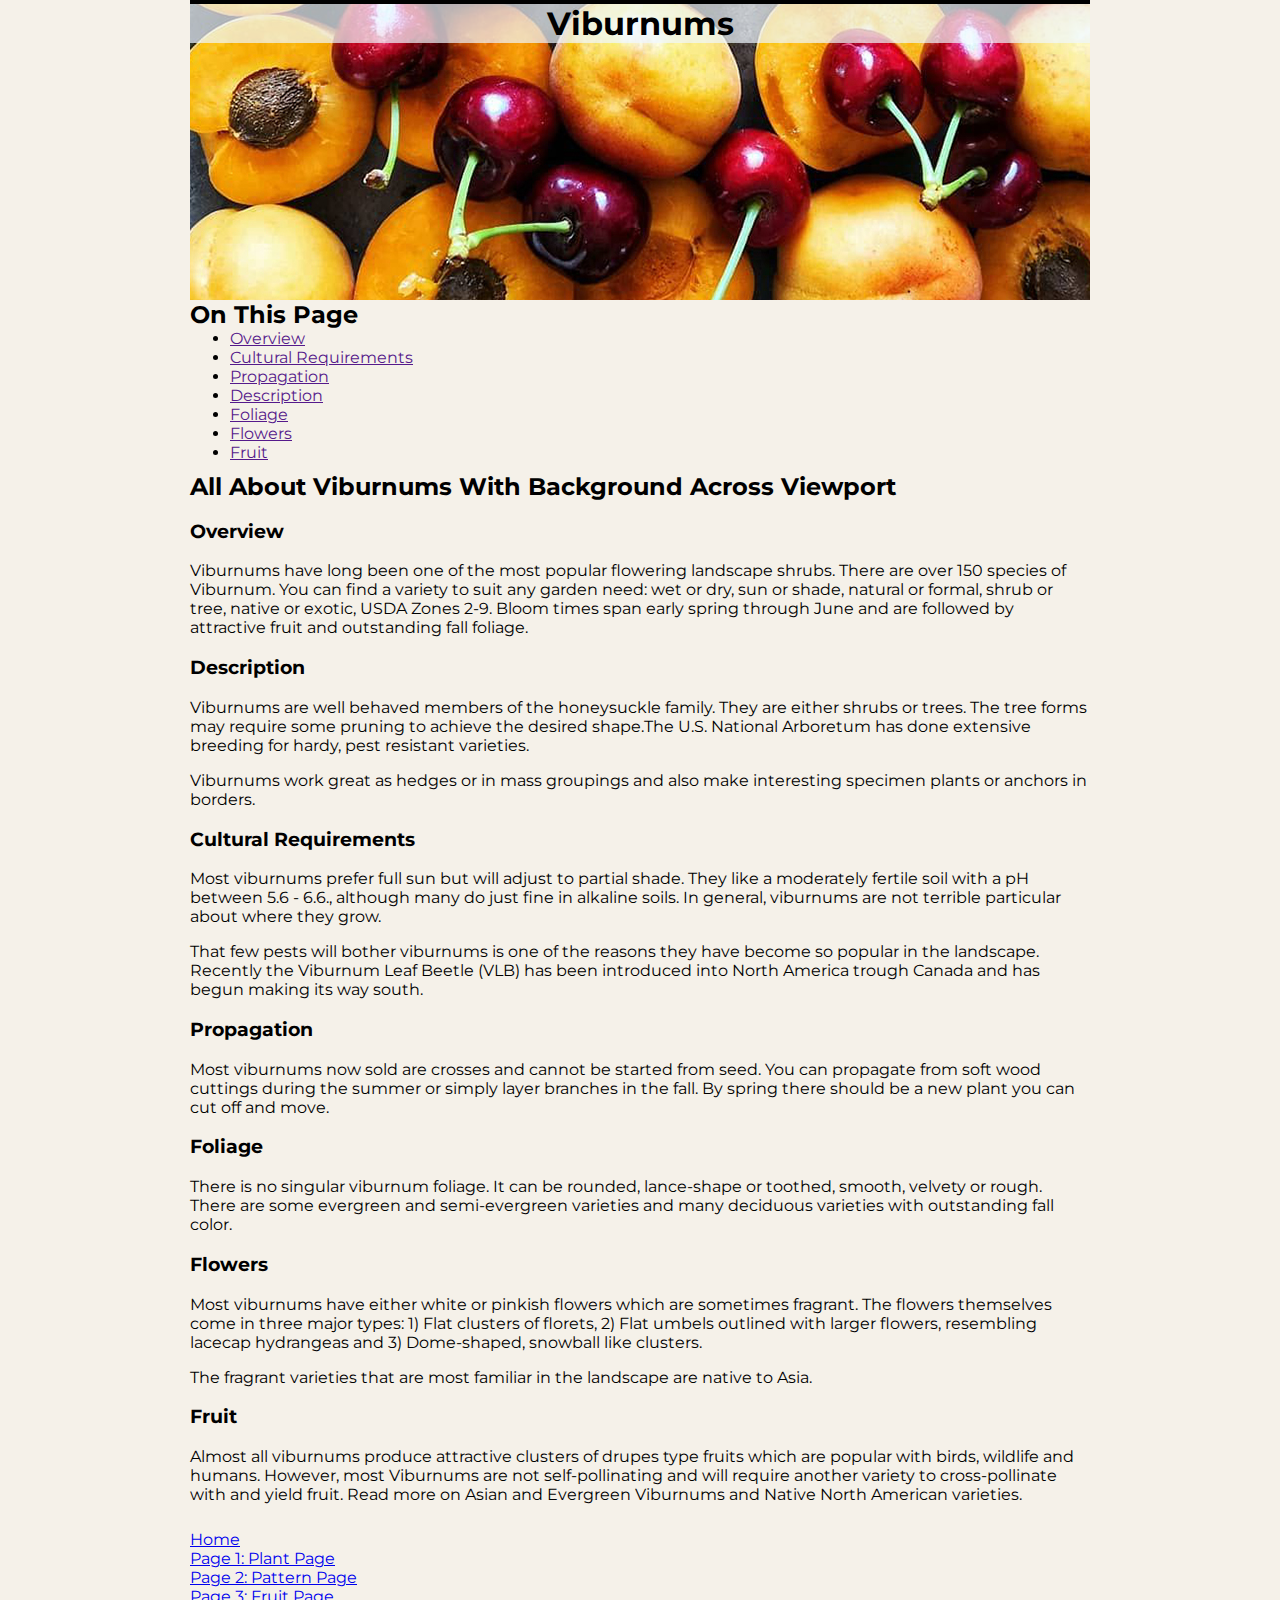
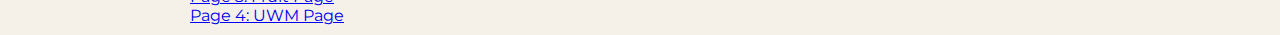
<file: fruit-image.html>
<!DOCTYPE html>
<html>
    <head>
        <meta charset="utf-8">
        <meta name="viewport" content="width=device-width, initial-scale=1.0">
        <title>Page 3</title>
        <link href="styles.css" rel="stylesheet" type="text/css">
        <link href="styles-fruit.css" rel="stylesheet" type="text/css">
        <link rel="preconnect" href="https://fonts.gstatic.com" crossorigin>
        <link href="https://fonts.googleapis.com/css2?family=DM+Serif+Display:ital@0;1&family=Lato:ital,wght@0,100;0,300;0,400;0,700;0,900;1,100;1,300;1,400;1,700;1,900&family=Montserrat:ital,wght@0,100..900;1,100..900&family=Quicksand:wght@300..700&display=swap" rel="stylesheet">
    </head>

<!--HEADER CONTENT-->
<div class="wrapper header">
    <body>
        <header class="header">
            <h1 class="site-id">Viburnums</h1>
        </header>

        <header>
            <h2>On This Page</h2>
           <nav class="wrapper nav">
                <ul>
                    <li>
                        <a href="">Overview</a>
                    </li>
                    <li>
                        <a href="">Cultural Requirements</a>
                    </li>
                    <li>
                        <a href="">Propagation</a>
                    </li>
                    <li>
                        <a href="">Description</a>
                    </li>
                    <li>
                        <a href="">Foliage</a>
                    </li>
                    <li>
                        <a href="">Flowers</a>
                    </li>
                    <li>
                        <a href="">Fruit</a>
                    </li>
                </ul>
            </nav>
        </header>

<!--MAIN CONTENT-->
        <main class="main">
            <h2>All About Viburnums With Background Across Viewport</h2> 
            <h3>Overview</h3>
    
                <p>Viburnums have long been one of the most popular flowering landscape shrubs. There are over 150 species of Viburnum. 
                    You can find a variety to suit any garden need: wet or dry, sun or shade, natural or formal, shrub or tree, native or exotic, USDA Zones 2-9. 
                    Bloom times span early spring through June and are followed by attractive fruit and outstanding fall foliage.</p>

           <h3>Description</h3>
    
                <p>Viburnums are well behaved members of the honeysuckle family. They are either shrubs or trees. 
                    The tree forms may require some pruning to achieve the desired shape.The U.S. 
                    National Arboretum has done extensive breeding for hardy, pest resistant varieties.</p>

                <p>Viburnums work great as hedges or in mass groupings and also make interesting specimen plants or anchors in borders.</p>

            <h3>Cultural Requirements</h3>
                <p>Most viburnums prefer full sun but will adjust to partial shade. They like a moderately fertile soil with a pH between 5.6 - 6.6., although many do just fine in alkaline soils. 
                    In general, viburnums are not terrible particular about where they grow.</p>

                <p>That few pests will bother viburnums is one of the reasons they have become so popular in the landscape. 
                    Recently the Viburnum Leaf Beetle (VLB) has been introduced into North America trough Canada and has begun making its way south.</p>
            
            <h3>Propagation</h3>
                <p>Most viburnums now sold are crosses and cannot be started from seed. You can propagate from soft wood cuttings during the summer or simply layer branches in the fall. 
                    By spring there should be a new plant you can cut off and move.</p>
            
            <h3>Foliage</h3>
                <p>There is no singular viburnum foliage. It can be rounded, lance-shape or toothed, smooth, velvety or rough. 
                    There are some evergreen and semi-evergreen varieties and many deciduous varieties with outstanding fall color.</p>

            <h3>Flowers</h3>
                <p>Most viburnums have either white or pinkish flowers which are sometimes fragrant. 
                    The flowers themselves come in three major types: 1) Flat clusters of florets, 2) Flat umbels outlined with larger flowers, resembling lacecap hydrangeas and 
                    3) Dome-shaped, snowball like clusters.</p>

                <p>The fragrant varieties that are most familiar in the landscape are native to Asia.</p>

            <h3>Fruit</h3>
                <p>Almost all viburnums produce attractive clusters of drupes type fruits which are popular with birds, wildlife and humans. 
                    However, most Viburnums are not self-pollinating and will require another variety to cross-pollinate with and yield fruit. 
                    Read more on Asian and Evergreen Viburnums and Native North American varieties.</p>

<!--FOOTER CONTENT-->
        <footer class="footer">
            <ul class="page-links">
                <li>
                    <a href="index.html">Home</a>
                </li>
                <li>
                    <a href="plant-image.html">Page 1: Plant Page</a>
                </li>
                <li>
                    <a href="pattern-image.html">Page 2: Pattern Page</a>
                </li>
                <li>
                    <a href="fruit-image.html">Page 3: Fruit Page</a>
                </li>
                <li>
                    <a href="uwm-image.html">Page 4: UWM Page</a>
                </li>
            </ul>
        </footer>
    </main>
    </body>
</div>
</html>
</file>
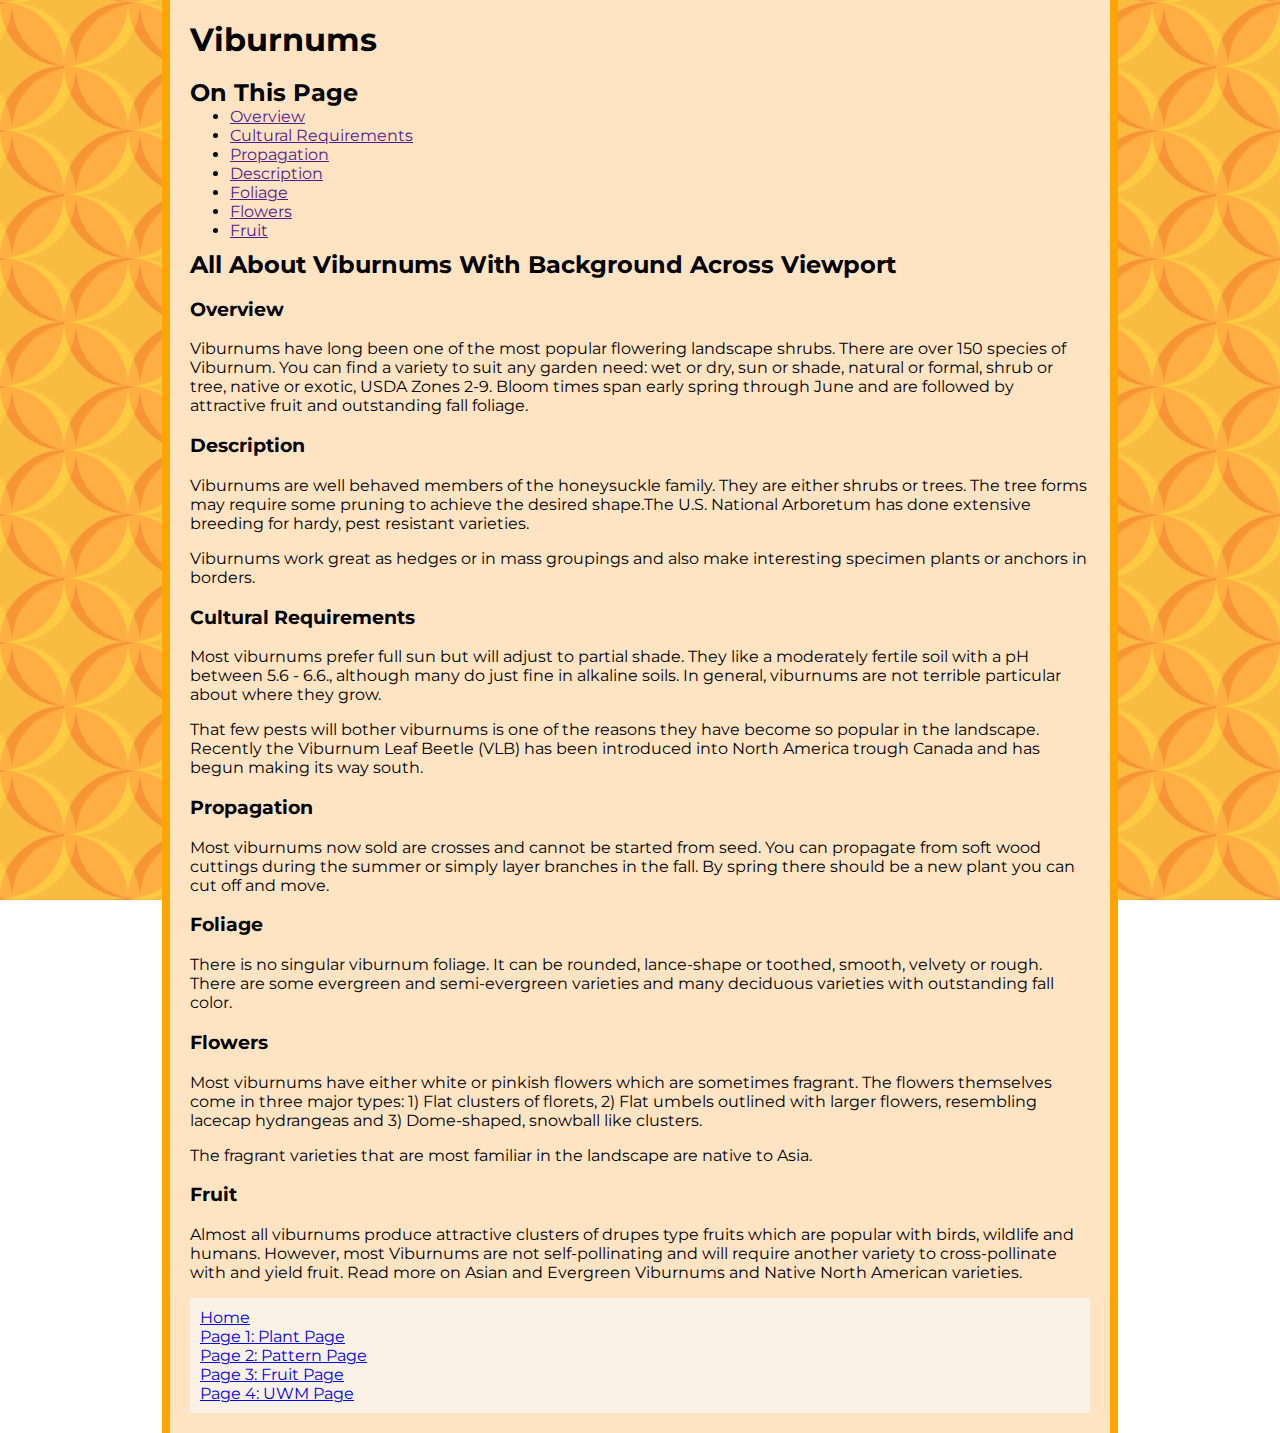
<file: pattern-image.html>
<!DOCTYPE html>
<html>
    <head>
        <meta charset="utf-8">
        <meta name="viewport" content="width=device-width, initial-scale=1.0">
        <title>Page 2</title>
        <link href="styles.css" rel="stylesheet" type="text/css">
        <link href="styles-pattern.css" rel="stylesheet" type="text/css">
        <link rel="preconnect" href="https://fonts.googleapis.com">
        <link rel="preconnect" href="https://fonts.gstatic.com" crossorigin>
        <link href="https://fonts.googleapis.com/css2?family=DM+Serif+Display:ital@0;1&family=Lato:ital,wght@0,100;0,300;0,400;0,700;0,900;1,100;1,300;1,400;1,700;1,900&family=Montserrat:ital,wght@0,100..900;1,100..900&family=Quicksand:wght@300..700&display=swap" rel="stylesheet">
    </head>

<!--HEADER CONTENT-->
<div class="wrapper header">
    <body>
        <header>
            <h1>Viburnums</h1>
            <br>
            <h2>On This Page</h2>
            <nav>
                <ul>
                    <li>
                        <a href="">Overview</a>
                    </li>
                    <li>
                        <a href="">Cultural Requirements</a>
                    </li>
                    <li>
                        <a href="">Propagation</a>
                    </li>
                    <li>
                        <a href="">Description</a>
                    </li>
                    <li>
                        <a href="">Foliage</a>
                    </li>
                    <li>
                        <a href="">Flowers</a>
                    </li>
                    <li>
                        <a href="">Fruit</a>
                    </li>
                </ul>
            </nav>
        </header>

<!--MAIN CONTENT-->
        <main class="main">
            <h2>All About Viburnums With Background Across Viewport</h2> 
            <h3>Overview</h3>
    
                <p>Viburnums have long been one of the most popular flowering landscape shrubs. There are over 150 species of Viburnum. 
                    You can find a variety to suit any garden need: wet or dry, sun or shade, natural or formal, shrub or tree, native or exotic, USDA Zones 2-9. 
                    Bloom times span early spring through June and are followed by attractive fruit and outstanding fall foliage.</p>

           <h3>Description</h3>
    
                <p>Viburnums are well behaved members of the honeysuckle family. They are either shrubs or trees. 
                    The tree forms may require some pruning to achieve the desired shape.The U.S. 
                    National Arboretum has done extensive breeding for hardy, pest resistant varieties.</p>

                <p>Viburnums work great as hedges or in mass groupings and also make interesting specimen plants or anchors in borders.</p>

            <h3>Cultural Requirements</h3>
                <p>Most viburnums prefer full sun but will adjust to partial shade. They like a moderately fertile soil with a pH between 5.6 - 6.6., although many do just fine in alkaline soils. 
                    In general, viburnums are not terrible particular about where they grow.</p>

                <p>That few pests will bother viburnums is one of the reasons they have become so popular in the landscape. 
                    Recently the Viburnum Leaf Beetle (VLB) has been introduced into North America trough Canada and has begun making its way south.</p>
            
            <h3>Propagation</h3>
                <p>Most viburnums now sold are crosses and cannot be started from seed. You can propagate from soft wood cuttings during the summer or simply layer branches in the fall. 
                    By spring there should be a new plant you can cut off and move.</p>
            
            <h3>Foliage</h3>
                <p>There is no singular viburnum foliage. It can be rounded, lance-shape or toothed, smooth, velvety or rough. 
                    There are some evergreen and semi-evergreen varieties and many deciduous varieties with outstanding fall color.</p>

            <h3>Flowers</h3>
                <p>Most viburnums have either white or pinkish flowers which are sometimes fragrant. 
                    The flowers themselves come in three major types: 1) Flat clusters of florets, 2) Flat umbels outlined with larger flowers, resembling lacecap hydrangeas and 
                    3) Dome-shaped, snowball like clusters.</p>

                <p>The fragrant varieties that are most familiar in the landscape are native to Asia.</p>

            <h3>Fruit</h3>
                <p>Almost all viburnums produce attractive clusters of drupes type fruits which are popular with birds, wildlife and humans. 
                    However, most Viburnums are not self-pollinating and will require another variety to cross-pollinate with and yield fruit. 
                    Read more on Asian and Evergreen Viburnums and Native North American varieties.</p>

<!--FOOTER CONTENT-->
        <footer class="footer">
            <ul class="page-links">
                <li>
                    <a href="index.html">Home</a>
                </li>
                <li>
                    <a href="plant-image.html">Page 1: Plant Page</a>
                </li>
                <li>
                    <a href="pattern-image.html">Page 2: Pattern Page</a>
                </li>
                <li>
                    <a href="fruit-image.html">Page 3: Fruit Page</a>
                </li>
                <li>
                    <a href="uwm-image.html">Page 4: UWM Page</a>
                </li>
            </ul>
        </footer>
    </main>
    </body>
</div>
</html>
</file>
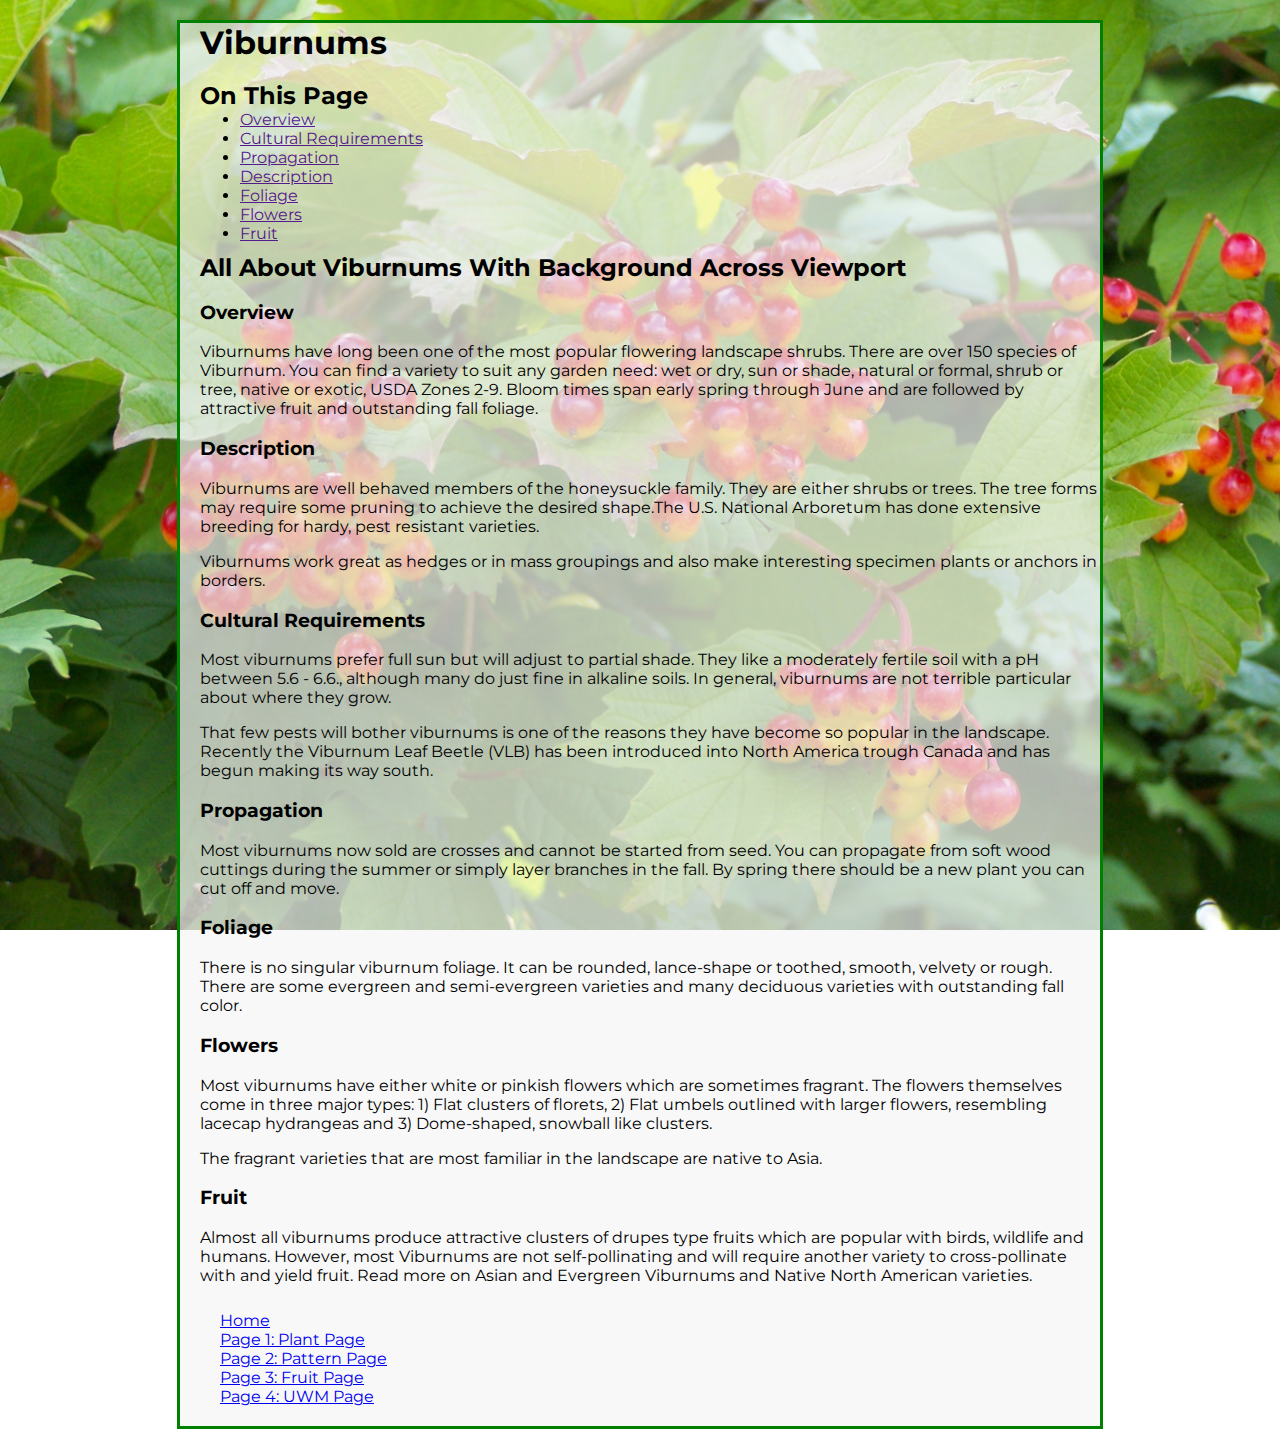
<file: plant-image.html>
<!DOCTYPE html>
<html>
    <head>
        <meta charset="utf-8">
        <meta name="viewport" content="width=device-width, initial-scale=1.0">
        <title>Page 1</title>
        <link href="styles.css" rel="stylesheet" type="text/css">
        <link href="styles-plant.css" rel="stylesheet" type="text/css">
        <link rel="preconnect" href="https://fonts.gstatic.com" crossorigin>
        <link href="https://fonts.googleapis.com/css2?family=DM+Serif+Display:ital@0;1&family=Lato:ital,wght@0,100;0,300;0,400;0,700;0,900;1,100;1,300;1,400;1,700;1,900&family=Montserrat:ital,wght@0,100..900;1,100..900&family=Quicksand:wght@300..700&display=swap" rel="stylesheet">
    </head>

<!--HEADER CONTENT-->
<div class="wrapper header">
    <body>
        <header>
            <h1>Viburnums</h1>
            <br>
            <h2>On This Page</h2>
            <nav>
                <ul>
                    <li>
                        <a href="">Overview</a>
                    </li>
                    <li>
                        <a href="">Cultural Requirements</a>
                    </li>
                    <li>
                        <a href="">Propagation</a>
                    </li>
                    <li>
                        <a href="">Description</a>
                    </li>
                    <li>
                        <a href="">Foliage</a>
                    </li>
                    <li>
                        <a href="">Flowers</a>
                    </li>
                    <li>
                        <a href="">Fruit</a>
                    </li>
                </ul>
            </nav>
        </header>

<!--MAIN CONTENT-->
        <main class="main">
            <h2>All About Viburnums With Background Across Viewport</h2> 
            <h3>Overview</h3>
    
                <p>Viburnums have long been one of the most popular flowering landscape shrubs. There are over 150 species of Viburnum. 
                    You can find a variety to suit any garden need: wet or dry, sun or shade, natural or formal, shrub or tree, native or exotic, USDA Zones 2-9. 
                    Bloom times span early spring through June and are followed by attractive fruit and outstanding fall foliage.</p>

           <h3>Description</h3>
    
                <p>Viburnums are well behaved members of the honeysuckle family. They are either shrubs or trees. 
                    The tree forms may require some pruning to achieve the desired shape.The U.S. 
                    National Arboretum has done extensive breeding for hardy, pest resistant varieties.</p>

                <p>Viburnums work great as hedges or in mass groupings and also make interesting specimen plants or anchors in borders.</p>

            <h3>Cultural Requirements</h3>
                <p>Most viburnums prefer full sun but will adjust to partial shade. They like a moderately fertile soil with a pH between 5.6 - 6.6., although many do just fine in alkaline soils. 
                    In general, viburnums are not terrible particular about where they grow.</p>

                <p>That few pests will bother viburnums is one of the reasons they have become so popular in the landscape. 
                    Recently the Viburnum Leaf Beetle (VLB) has been introduced into North America trough Canada and has begun making its way south.</p>
            
            <h3>Propagation</h3>
                <p>Most viburnums now sold are crosses and cannot be started from seed. You can propagate from soft wood cuttings during the summer or simply layer branches in the fall. 
                    By spring there should be a new plant you can cut off and move.</p>
            
            <h3>Foliage</h3>
                <p>There is no singular viburnum foliage. It can be rounded, lance-shape or toothed, smooth, velvety or rough. 
                    There are some evergreen and semi-evergreen varieties and many deciduous varieties with outstanding fall color.</p>

            <h3>Flowers</h3>
                <p>Most viburnums have either white or pinkish flowers which are sometimes fragrant. 
                    The flowers themselves come in three major types: 1) Flat clusters of florets, 2) Flat umbels outlined with larger flowers, resembling lacecap hydrangeas and 
                    3) Dome-shaped, snowball like clusters.</p>

                <p>The fragrant varieties that are most familiar in the landscape are native to Asia.</p>

            <h3>Fruit</h3>
                <p>Almost all viburnums produce attractive clusters of drupes type fruits which are popular with birds, wildlife and humans. 
                    However, most Viburnums are not self-pollinating and will require another variety to cross-pollinate with and yield fruit. 
                    Read more on Asian and Evergreen Viburnums and Native North American varieties.</p>

<!--FOOTER CONTENT-->
        <footer class="footer">
            <ul class="page-links">
                <li>
                    <a href="index.html">Home</a>
                </li>
                <li>
                    <a href="plant-image.html">Page 1: Plant Page</a>
                </li>
                <li>
                    <a href="pattern-image.html">Page 2: Pattern Page</a>
                </li>
                <li>
                    <a href="fruit-image.html">Page 3: Fruit Page</a>
                </li>
                <li>
                    <a href="uwm-image.html">Page 4: UWM Page</a>
                </li>
            </ul>
        </footer>
    </main>
    </body>
</div>
</html>
</file>
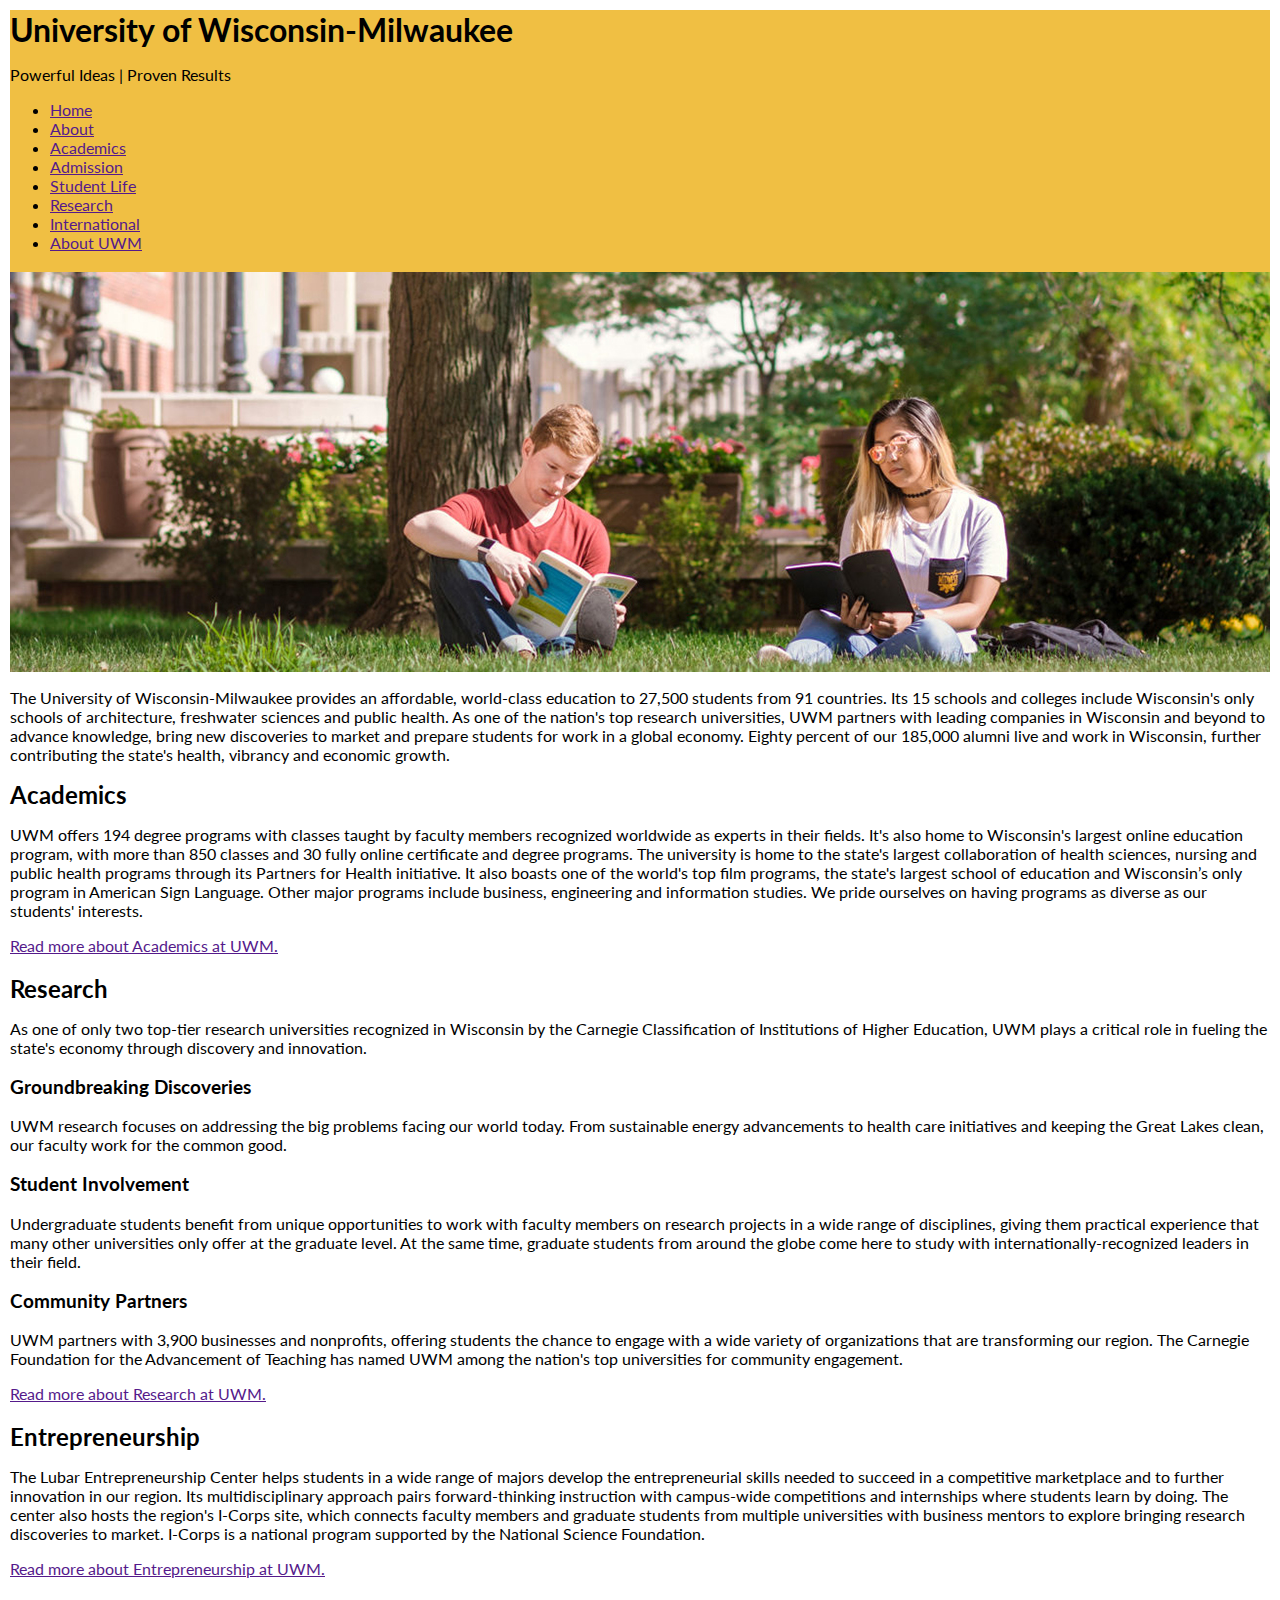
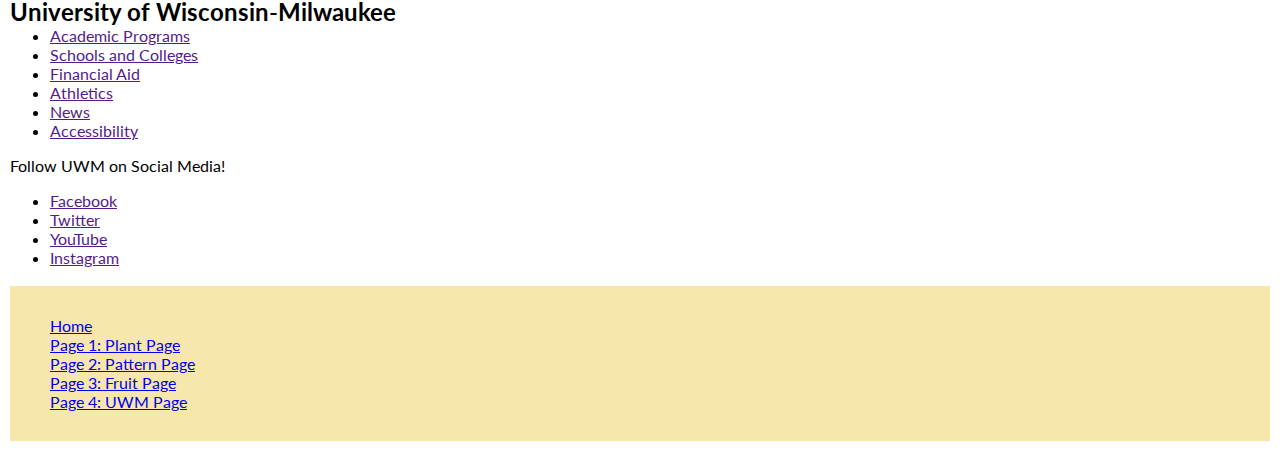
<file: uwm-image.html>
<!DOCTYPE html>
<html>
    <head>
        <meta charset="utf-8">
        <meta name="viewport" content="width=device-width, initial-scale=1.0">
        <title>Page 4</title>
        <link href="styles.css" rel="stylesheet" type="text/css">
        <link href="styles-uwm.css" rel="stylesheet" type="text/css">
        <link rel="preconnect" href="https://fonts.googleapis.com">
    <link rel="preconnect" href="https://fonts.gstatic.com" crossorigin>
    <link href="https://fonts.googleapis.com/css2?family=DM+Serif+Display:ital@0;1&family=Lato:ital,wght@0,100;0,300;0,400;0,700;0,900;1,100;1,300;1,400;1,700;1,900&family=Montserrat:ital,wght@0,100..900;1,100..900&family=Quicksand:wght@300..700&display=swap" rel="stylesheet">
    </head>

<body>
    <div class="header">
        <header class="all-content">
            <h1>University of Wisconsin-Milwaukee</h1>
            <p>Powerful Ideas | Proven Results</p>

            <nav>
                <ul>
                    <li>
                        <a href="">Home</a>
                    </li>
                    <li>
                        <a href="">About</a>
                    </li>
                    <li>
                        <a href="">Academics</a>
                    </li>
                    <li>
                        <a href="">Admission</a>
                    </li>
                    <li>
                        <a href="">Student Life</a>
                    </li>
                    <li>
                        <a href="">Research</a>
                    </li>
                    <li>
                        <a href="">International</a>
                    </li>
                    <li>
                        <a href="">About UWM</a>
                    </li>
                </ul>
            </nav>
        </header>
    </div>

<!--MAIN CONTENT HERE-->
    <div class="main-content">
        <main>
            <p>The University of Wisconsin-Milwaukee provides an affordable, world-class education to 27,500 students from 91 countries. Its 15 schools and colleges include Wisconsin's only schools of architecture, freshwater sciences and public health. As one of the nation's top research universities, UWM partners with leading companies in Wisconsin and beyond to advance knowledge, bring new discoveries to market and prepare students for work in a global economy. Eighty percent of our 185,000 alumni live and work in Wisconsin, further contributing the state's health, vibrancy and economic growth.</p>
        
            <h2>Academics</h2>
            <p>UWM offers 194 degree programs with classes taught by faculty members recognized worldwide as experts in their fields. It's also home to Wisconsin's largest online education program, with more than 850 classes and 30 fully online certificate and degree programs. The university is home to the state's largest collaboration of health sciences, nursing and public health programs through its Partners for Health initiative. It also boasts one of the world's top film programs, the state's largest school of education and Wisconsin’s only program in American Sign Language. Other major programs include business, engineering and information studies. We pride ourselves on having programs as diverse as our students' interests.</p>
            <a href="">Read more about Academics at UWM.</a>
            <br>
            <br>
            <h2>Research</h2>
            <p>As one of only two top-tier research universities recognized in Wisconsin by the Carnegie Classification of Institutions of Higher Education, UWM plays a critical role in fueling the state's economy through discovery and innovation.</p>

            <h3>Groundbreaking Discoveries</h3>
            <p>UWM research focuses on addressing the big problems facing our world today. From sustainable energy advancements to health care initiatives and keeping the Great Lakes clean, our faculty work for the common good.</p>
            
            <h3>Student Involvement</h3>
            <p>Undergraduate students benefit from unique opportunities to work with faculty members on research projects in a wide range of disciplines, giving them practical experience that many other universities only offer at the graduate level. At the same time, graduate students from around the globe come here to study with internationally-recognized leaders in their field.</p>
            
            <h3>Community Partners</h3>
            <p>UWM partners with 3,900 businesses and nonprofits, offering students the chance to engage with a wide variety of organizations that are transforming our region. The Carnegie Foundation for the Advancement of Teaching has named UWM among the nation's top universities for community engagement.</p>
            <a href="">Read more about Research at UWM.</a>
            <br>
            <br>
            <h2>Entrepreneurship</h2>
            <p>The Lubar Entrepreneurship Center helps students in a wide range of majors develop the entrepreneurial skills needed to succeed in a competitive marketplace and to further innovation in our region. Its multidisciplinary approach pairs forward-thinking instruction with campus-wide competitions and internships where students learn by doing. The center also hosts the region's I-Corps site, which connects faculty members and graduate students from multiple universities with business mentors to explore bringing research discoveries to market. I-Corps is a national program supported by the National Science Foundation.</p>
            <a href="">Read more about Entrepreneurship at UWM.</a>
        </main>
    </div>
</body>

<!--LINKS HERE-->
    <div class="links">
        <aside class="link-content">
            <br>
            <h2>University of Wisconsin-Milwaukee</h2>
            <ul>
                <li>
                    <a href="">Academic Programs</a>
                </li>
                <li>
                    <a href="">Schools and Colleges</a>
                </li>
                <li>
                    <a href="">Financial Aid</a>
                </li>
                <li>
                    <a href="">Athletics</a>
                </li>
                <li>
                    <a href="">News</a>
                </li>
                <li>
                    <a href="">Accessibility</a>
                </li>
            </ul>

            <p>Follow UWM on Social Media!</p>
            <ul>
                <li>
                    <a href="">Facebook</a>
                </li>
                <li>
                    <a href="">Twitter</a>
                </li>
                <li>
                    <a href="">YouTube</a>
                </li>
                <li>
                    <a href="">Instagram</a>
                </li>
            </ul>
        </aside>
    </div>
<br>
<!--FOOTER CONTENT-->
    <footer class="footer">
        <ul class="page-links">
            <li>
                <a href="index.html">Home</a>
            </li>
            <li>
                <a href="plant-image.html">Page 1: Plant Page</a>
            </li>
            <li>
                <a href="pattern-image.html">Page 2: Pattern Page</a>
            </li>
            <li>
                <a href="fruit-image.html">Page 3: Fruit Page</a>
            </li>
            <li>
                <a href="uwm-image.html">Page 4: UWM Page</a>
            </li>
        </ul>
    </footer>
</html>
</file>
<file: styles.css>
body{
    margin: 0;
    font-family: "Montserrat", sans-serif;
}

.wrapper{
    max-width: 900px;
    margin: 0 auto;
}

h1, h2, ul{
    margin: 0;
}
</file>
<file: styles-fruit.css>
body{
    font-family: "Montserrat", sans-serif;
}

.header{
    background-image: url("images/3-fruit.jpg");
    height: 300px;
}

.site-id{
    background-color: rgba(240, 248, 255, 70%);
    text-align: center;
    border-top-color: rgb(0, 0, 0);
    border-top-style: solid;
    border-top-width: 4px;
}

.page-links{
    list-style-type: none;
    padding-left: 0;
    list-style-position: inside;
}

.main{
    margin-top: 10px;
}

.footer{
    padding: 10px;
    margin-left: 0;
    padding-left: 0;
}

html{
    background-color: rgb(245, 241, 233);
}
</file>
<file: styles-pattern.css>
html{
    background-image: url("images/2-square-tile.gif");
    background-attachment: fixed;
    background-position: center center;
}

body{
    font-family: "Montserrat", sans-serif;
}

.header{
    background-color: bisque;
    border-left-color: orange;
    border-left-width: 8px;
    border-left-style: solid;

    border-right-color: orange;
    border-right-width: 8px;
    border-right-style: solid;
    padding-left: 20px;
    padding: 20px;
}

.footer{
    background-color: rgb(251, 242, 231);
    padding: 10px;
}

.main{
    margin-top: 10px;
}

.page-links{
    list-style-type: none;
    padding-left: 0;
    list-style-position: inside;
}
</file>
<file: styles-plant.css>
html{
    background-image: url("images/1-big-viburnum.jpg");
    background-attachment: fixed;
    background-size: cover;
    background-repeat: no-repeat;
    background-position: center center;
}

body{
    font-family: "Montserrat", sans-serif;
}

.main{
    margin-top: 10px;
}

.header{
    background-color:rgba(245, 245, 245, 70%);
    border-style: solid;
    border-color: green;
    margin-top: 20px;
    padding-left: 20px;
}   

.footer{
    padding: 10px;
    margin: 10px;
}

.page-links{
    list-style-type: none;
    padding-left: 0;
    list-style-position: inside;
}
</file>
<file: styles-uwm.css>
body{
    font-family: "Lato", sans-serif;
    padding: 10px;
    margin-bottom: 40;
}

.header{
    background-color: rgb(240, 191, 67);
    background-image: url("images/4-uwm-hero.jpg");
    padding-bottom: 420px;
    background-position: center bottom;
    background-repeat: no-repeat;
}

.page-links{
    list-style-type: none;
}

.footer{
    background-color: rgb(248, 231, 173);
    padding: 30px;
    margin-left: 0;
    padding-left: 0;
}
</file>
